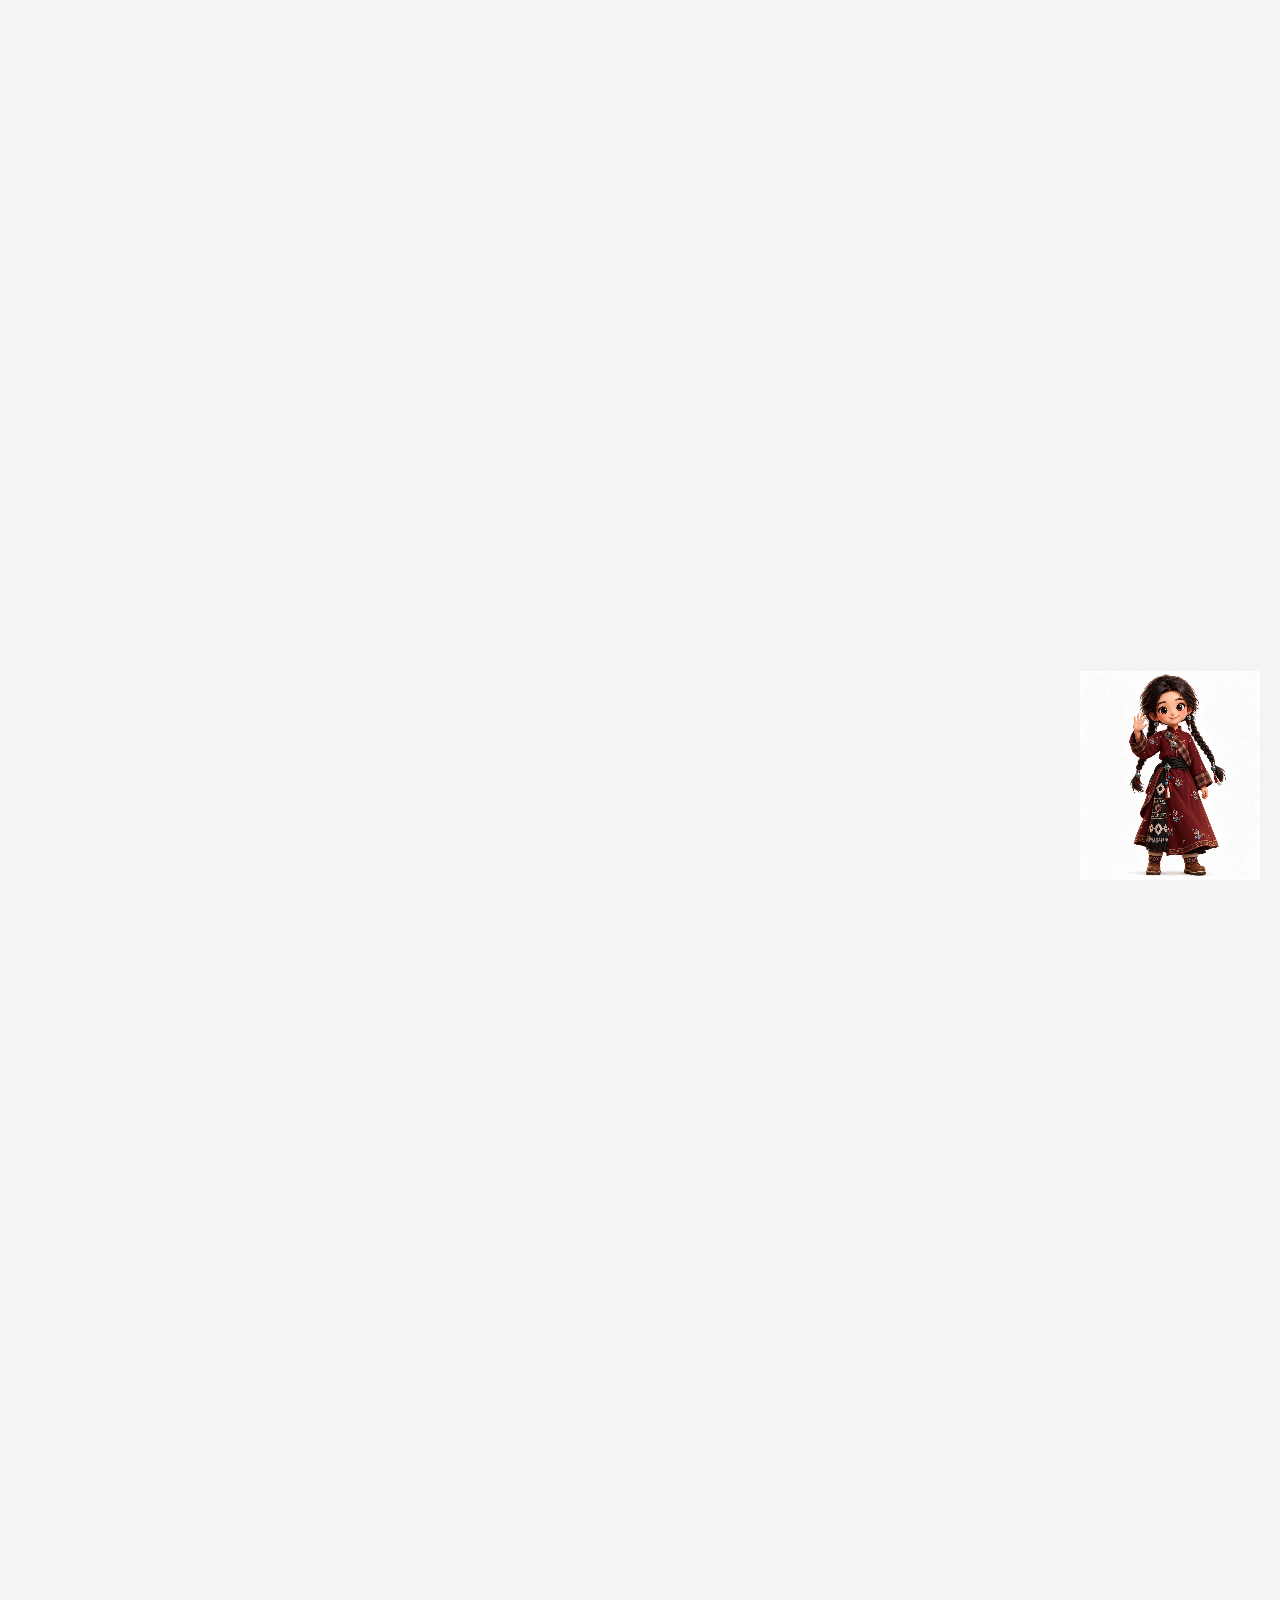
<file: mascot.html>
<!DOCTYPE html>
<html lang="zh-HK">
<head>
    <meta charset="UTF-8">
    <meta name="viewport" content="width=device-width, initial-scale=1.0">
    <title>金陵小導遊 - 第一階段</title>
    <style>
        /* 基本設定 */
        body { margin: 0; padding: 0; background-color: #f4f4f4; height: 200vh; }
        
        /* 舞台：固定喺全個螢幕，唔阻礙其他內容 */
        .mascot-stage {
            position: fixed;
            width: 100%;
            height: 100vh;
            pointer-events: none;
            z-index: 9999;
            top: 0; left: 0;
        }
        
        /* 共用元素樣式 */
        .mascot-stage img, .mascot-stage video {
            position: absolute;
            width: 180px; /* 手機上嘅大細，可自行調校 */
        }

        /* 靜態圖片（預設喺右邊） */
        #girl-idle {
            right: 20px;
            bottom: 20px;
            display: block;
        }

        /* 影片動畫（預設隱藏） */
        .mascot-anim {
            display: none;
            opacity: 1;
        }

        /* 動作：Say Hi (留意影片自帶的朝向) */
        #sayhi-video {
            right: 20px;
            bottom: 20px;
        }

        /* 動作：探頭揮手 Wave (設喺右邊邊框外，模擬探頭) */
        #wave-video {
            right: -50px; 
            bottom: 20px;
        }

        /* 動作：行路 Walk (設喺左邊邊框外) */
        #walk-video {
            left: -200px;
            bottom: 20px;
        }
    </style>
</head>
<body>

    <!-- 舞台結構 -->
    <div class="mascot-stage">
        <!-- 1. 靜止狀態 (預設顯示) -->
        <img id="girl-idle" src="mascot/girl-idle.png">
        
        <!-- 2. Say Hi 影片 -->
        <video id="sayhi-video" class="mascot-anim" src="mascot/girl-sayhi.webm" playsinline muted></video>
        
        <!-- 3. Wave 探頭揮手影片 -->
        <video id="wave-video" class="mascot-anim" src="mascot/girl-wave.webm" playsinline muted></video>
        
        <!-- 4. Walk 行路影片 -->
        <video id="walk-video" class="mascot-anim" src="mascot/girl-walk.webm" playsinline muted></video>
    </div>

    <script>
        // 攞晒所有元素
        const idleImg = document.getElementById('girl-idle');
        const sayhiVideo = document.getElementById('sayhi-video');
        const waveVideo = document.getElementById('wave-video');
        const walkVideo = document.getElementById('walk-video');

        // 輔助函數：顯示影片，隱藏圖片；或者反轉
        function showVideo(video) {
            idleImg.style.display = 'none';
            sayhiVideo.style.display = 'none';
            waveVideo.style.display = 'none';
            walkVideo.style.display = 'none';
            
            video.style.display = 'block';
            video.currentTime = 0; // 由頭開始播
            video.play();
        }

        function showIdle() {
            sayhiVideo.style.display = 'none';
            waveVideo.style.display = 'none';
            walkVideo.style.display = 'none';
            idleImg.style.display = 'block';
        }

        // ---------- 動作 1：進入網站，Say Hi，回復靜止 ----------
        sayhiVideo.addEventListener('ended', () => {
            showIdle();
        });

        setTimeout(() => {
            showVideo(sayhiVideo);
        }, 1000); // 1秒後出現打招呼


        // ---------- 動作 2：瀏覽一陣，右邊探頭揮手，收返去 ----------
        waveVideo.addEventListener('ended', () => {
            showIdle();
        });

        setTimeout(() => {
            showVideo(waveVideo);
            // 影片會由右邊邊框外探出嚟，順帶用CSS令佢滑入
            waveVideo.style.transition = 'right 1s ease-out';
            waveVideo.style.right = '20px';
            
            // 揮完手之後，收返去
            setTimeout(() => {
                waveVideo.style.right = '-50px';
            }, 3000); // 假設揮手影片約3秒

        }, 8000); // 8秒後瀏覽一陣，開始揮手


        // ---------- 動作 3：適當時機，由左向右散步 ----------
        walkVideo.addEventListener('ended', () => {
            // 行完路後消失（或者可以顯示返 idle 都得）
            walkVideo.style.display = 'none';
        });

        setTimeout(() => {
            showVideo(walkVideo);
            
            // 用JS控制位置，由最左邊行去最右邊
            walkVideo.style.transition = 'left 5s linear'; // 5秒行完
            walkVideo.style.left = '100vw'; // 行到最右邊

        }, 15000); // 15秒後開始行路
    </script>
</body>
</html>
</file>
